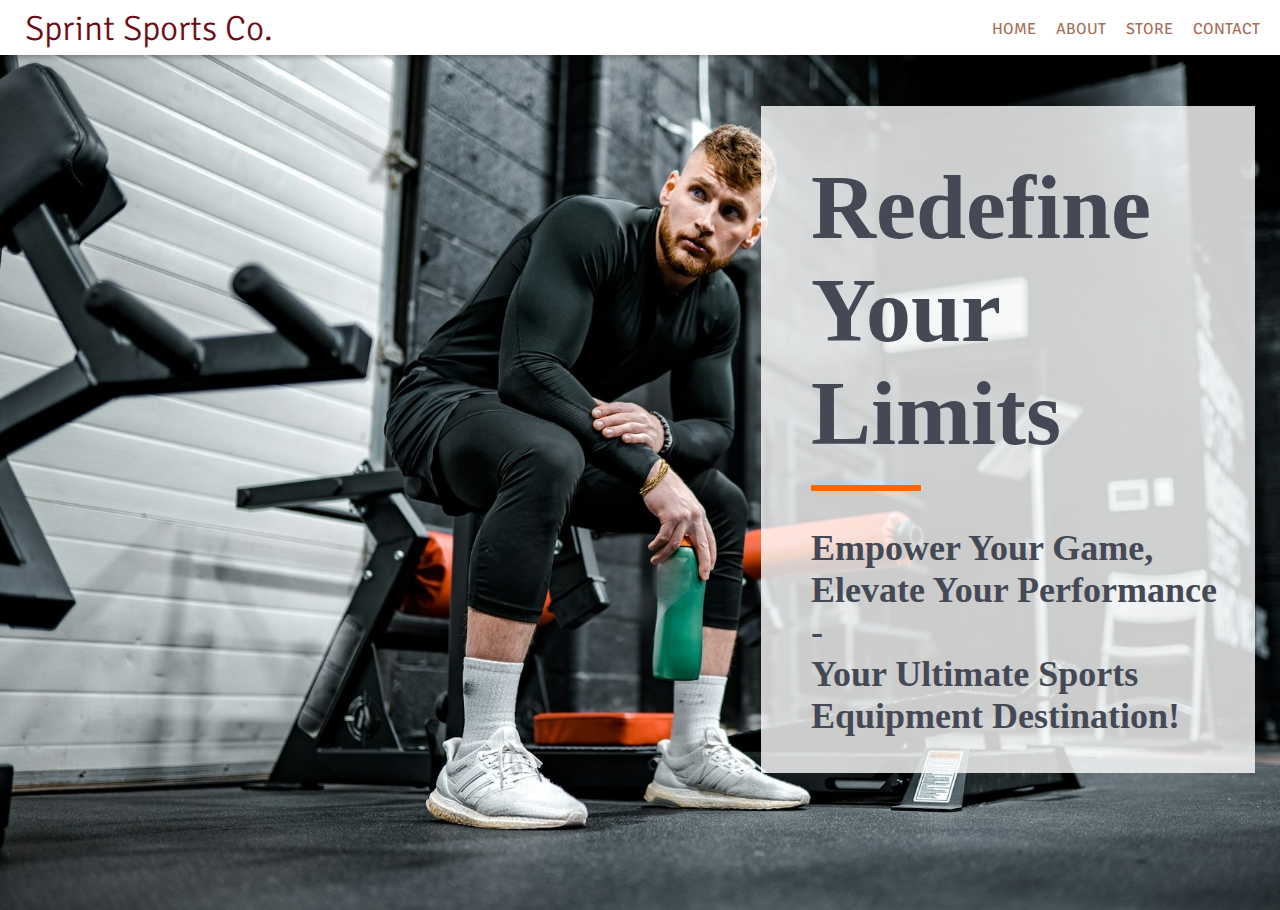
<file: Index.html>
<!DOCTYPE html>
<html lang="en">
<head>
    <meta charset="UTF-8">
    <title>Sprint Sports Co.</title>
    <link rel="stylesheet" href="css/styles1.css">
    <link rel="stylesheet" href="https://fonts.googleapis.com/css?family=Signika+Negative">
</head>
<body>
<div class="hero">
	<div class="wrapper"> 
		<header>
		    <div class="header-content">
		        <h1 class="title">Sprint Sports Co.</h1>
		        <nav class="menu">
		            <ul>
		                <li><a href="#">HOME</a></li>
		                <li><a href="#">ABOUT</a></li>
		                <li><a href="#">STORE</a></li>
		                <li><a href="#">CONTACT</a></li>
		            </ul>
		        </nav>
		    </div>
		</header>
		<main>
			<div class="section">
				<div class="block">
			        <div class="hero-text">
			        	<h2>Redefine <br> Your <br> Limits</h2>
			        	<div class="underline"></div>
			        	<p><strong>Empower Your Game, <br>
			        		Elevate Your Performance - <br>
			        	Your Ultimate Sports Equipment Destination!</strong></p>
			        </div>
				</div>
		    </div>
		</main>
	</div>
</div>
</body>
</html>
</file>
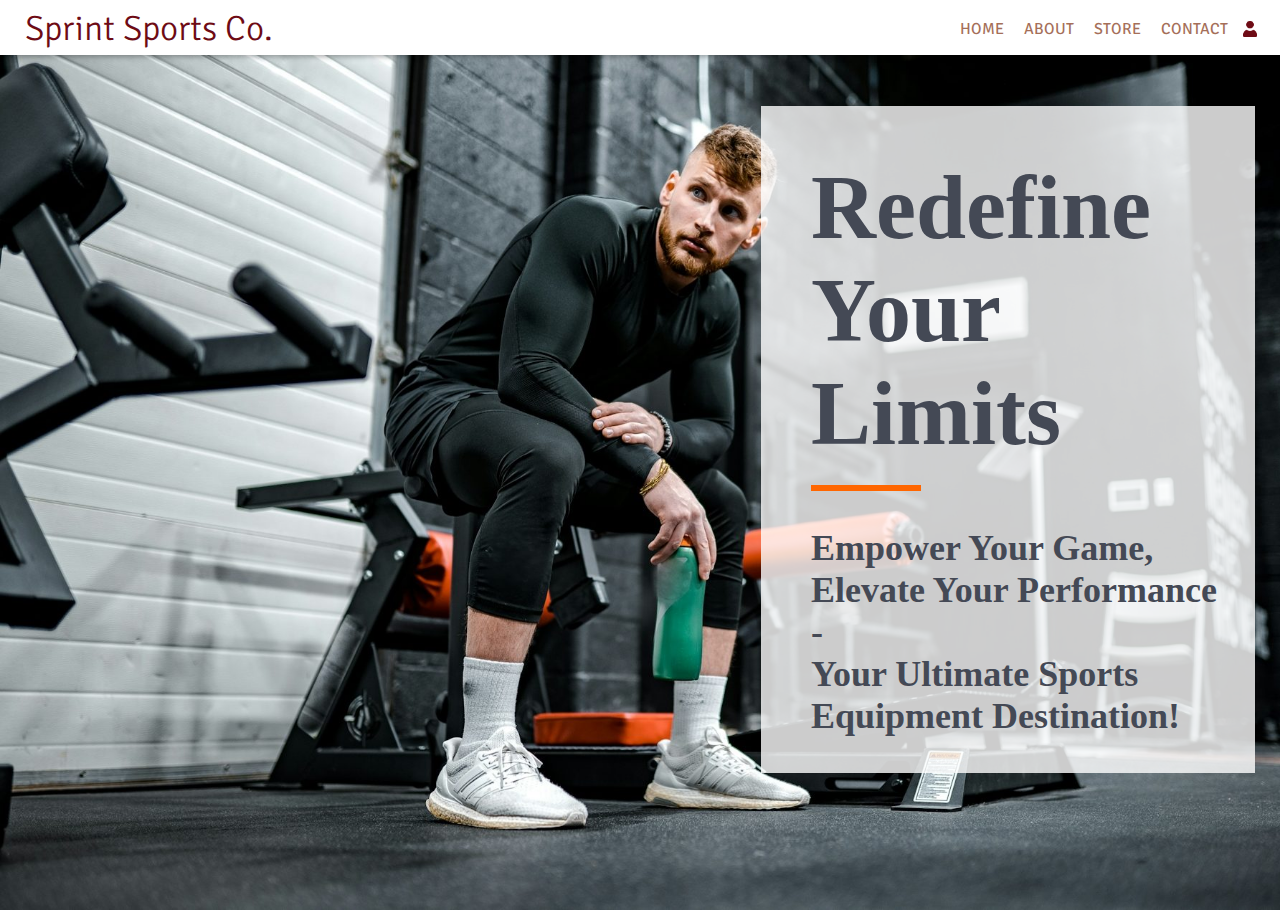
<file: index.html>
<!DOCTYPE html>
<html lang="en">
<head>
    <meta charset="UTF-8">
    <title>Sprint Sports Co.</title>
    <meta name="viewport" content="width=device-width, initial-scale=1.0">
    <link rel="stylesheet" href="css/styles1.css">
    <link rel="stylesheet" href="https://fonts.googleapis.com/css?family=Signika+Negative">
</head>
<body>
<div class="hero">
	<header>
	    <div class="header-content">
	        <h1 class="title">Sprint Sports Co.</h1>
	        <nav class="menu">
	            <ul>
	                <li><a href="index.html">HOME</a></li>
	                <li><a href="#">ABOUT</a></li>
	                <li><a href="Index3.html">STORE</a></li>
	                <li><a href="Index2.html">CONTACT</a></li>
	                <img src="css/img/UserIcon.png" alt="UserIcon" height="20" width="20">
	            </ul>
	        </nav>
	    </div>
	</header>
	<main>
		<div class="section">
			<div class="block">
		        <div class="hero-text">
		        	<h2>Redefine <br> Your <br> Limits</h2>
		        	<div class="underline"></div>
		        	<p><strong>Empower Your Game, <br>
		        		Elevate Your Performance - <br>
		        	Your Ultimate Sports Equipment Destination!</strong></p>
		        </div>
			</div>
	    </div>
	</main>
</div>
</body>
</html>
</file>
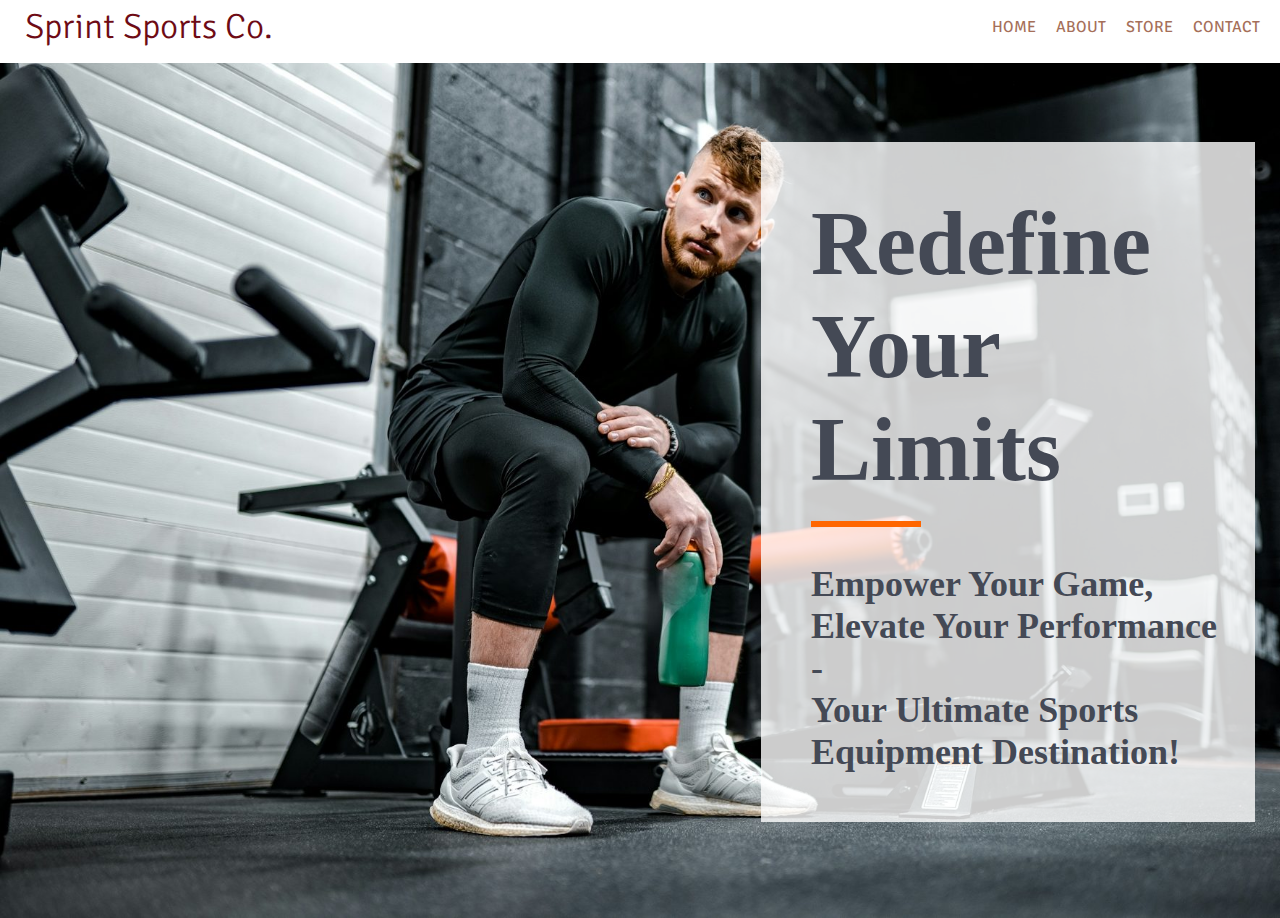
<file: Index1.html>
<!DOCTYPE html>
<html lang="en">
<head>
    <meta charset="UTF-8">
    <title>Sprint Sports Co.</title>
    <link rel="stylesheet" href="css/styles.css">
    <link rel="stylesheet" href="https://fonts.googleapis.com/css?family=Signika+Negative">
</head>
<body>
<div class="hero">
	<div class="wrapper"> 
		<header>
		    <div class="header-content">
		        <h1 class="title">Sprint Sports Co.</h1>
		        <nav class="menu">
		            <ul>
		                <li><a href="#">HOME</a></li>
		                <li><a href="#">ABOUT</a></li>
		                <li><a href="#">STORE</a></li>
		                <li><a href="#">CONTACT</a></li>
		            </ul>
		        </nav>
		    </div>
		</header>
		<main>
			<div class="section">
				<div class="block">
			        <div class="hero-text">
			        	<h2>Redefine <br> Your <br> Limits</h2>
			        	<div class="underline"></div>
			        	<p><strong>Empower Your Game, <br>
			        		Elevate Your Performance - <br>
			        	Your Ultimate Sports Equipment Destination!</strong></p>
			        </div>
				</div>
		    </div>
		</main>
	</div>
</div>
</body>
</html>
</file>
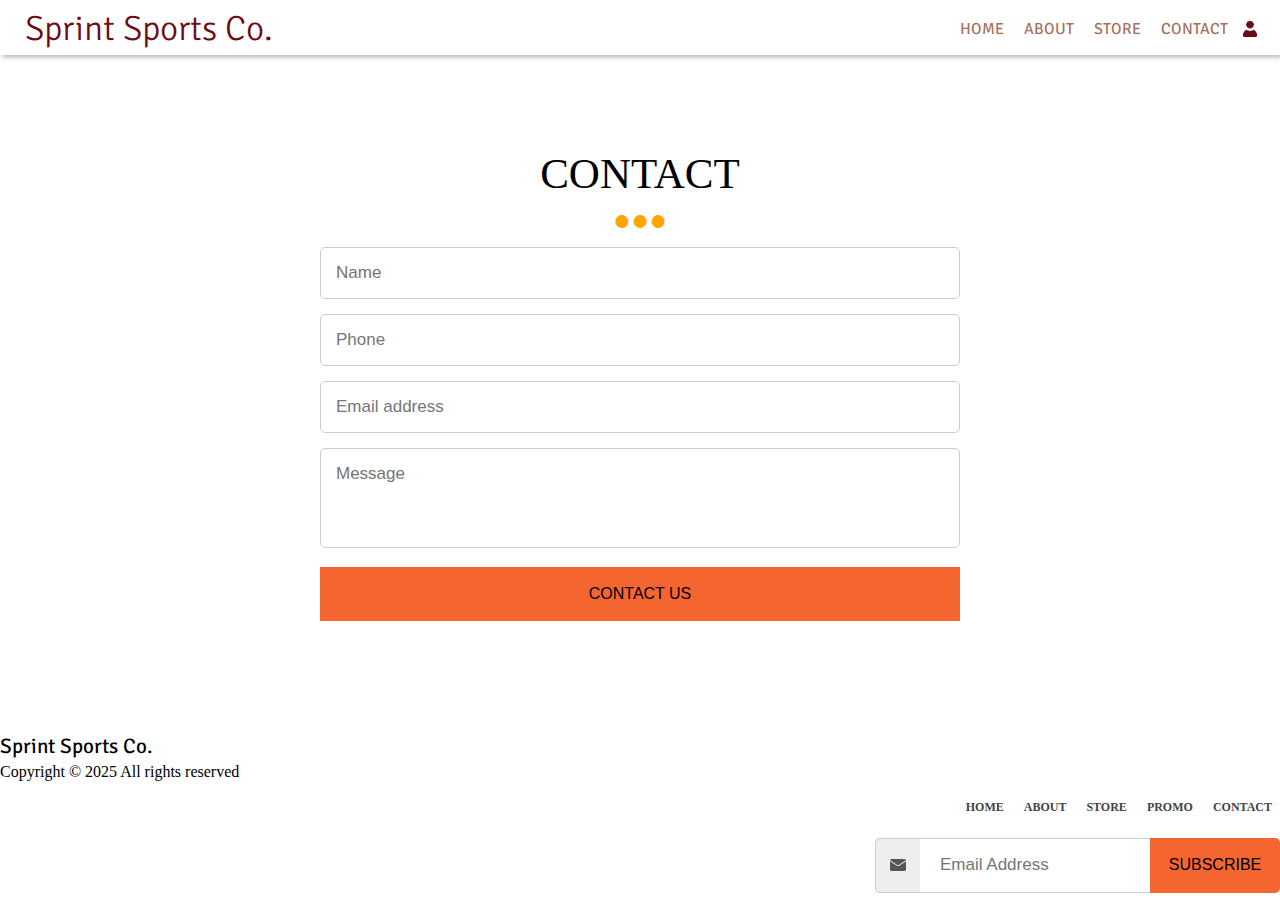
<file: Index2.html>
<!DOCTYPE html>
<html lang="en">
<head>
    <meta charset="UTF-8">
    <title>Contact - Sprint Sports Co.</title>
    <link rel="stylesheet" href="css/styles2.css">
    <link rel="stylesheet" href="https://fonts.googleapis.com/css?family=Signika+Negative">
</head>
<body>
	<div class="wrapper"> 
		<header>
		    <div class="header-content">
		        <h1 class="title">Sprint Sports Co.</h1>
		        <nav class="menu">
		            <ul>
		                <li><a href="index.html">HOME</a></li>
		                <li><a href="#">ABOUT</a></li>
		                <li><a href="Index3.html">STORE</a></li>
		                <li><a href="Index2.html">CONTACT</a></li>
                        <img src="css/img/UserIcon.png" alt="UserIcon" height="20" width="20">
		            </ul>
		        </nav>
		    </div>
		</header>

    	<main>
            <section class="contact">
                <h2>CONTACT</h2>
                <div class="dots">●●●</div>
                <form>
                    <input type="text" placeholder="Name">
                    <input type="tel" placeholder="Phone">
                    <input type="email" placeholder="Email address">
                    <textarea placeholder="Message"></textarea>
                    <button type="submit">CONTACT US</button>
                </form>
            </section>
        </main>

        <footer>
            <div class="footer-left">
                <h3>Sprint Sports Co.</h3>
                <p>Copyright © 2025 All rights reserved</p>
            </div>

            <div class="footer-right">
                <nav class="footer-menu">
                    <a href="index.html">HOME</a>
                    <a href="#">ABOUT</a>
                    <a href="Index3.html">STORE</a>
                    <a href="#">PROMO</a>
                    <a href="index2.html">CONTACT</a>
            </nav>
            <div class="subscribe">
              <div class="subscribe-icon">
                <img src="css/img/Adress.png" alt="Address Icon">
              </div>
              <input type="email" placeholder="Email Address">
              <button>SUBSCRIBE</button>
            </div>

        </footer>
    </div>
</div>
</body>
</html>
</file>
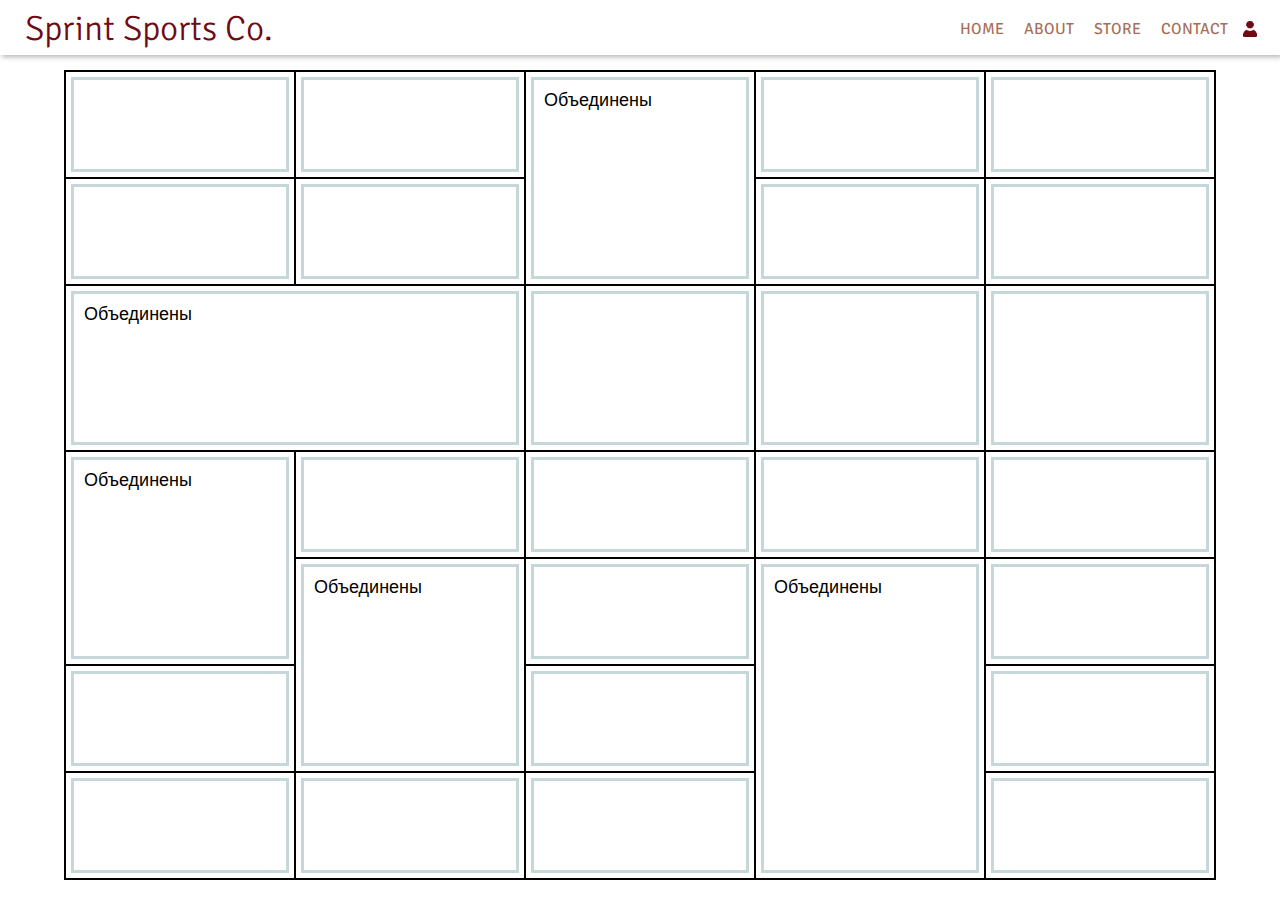
<file: Index3.html>
<!DOCTYPE html>
<html lang="ru">
<head>
  <meta charset="UTF-8">
  <title>Таблица 8x5</title>
  <meta name="viewport" content="width=device-width, initial-scale=1.0">
  <link rel="stylesheet" href="https://fonts.googleapis.com/css?family=Signika+Negative">
  <link rel="stylesheet" href="css/styles3.css">
</head>
<body>

<header>
  <div class="header-content">
    <h1 class="title">Sprint Sports Co.</h1>
    <nav class="menu">
      <ul>
        <li><a href="#">HOME</a></li>
        <li><a href="#">ABOUT</a></li>
        <li><a href="#">STORE</a></li>
        <li><a href="#">CONTACT</a></li>
        <img src="css/img/UserIcon.png" alt="UserIcon" height="20" width="20">
      </ul>
    </nav>
  </div>
</header>

<main>
  <table>
    <!-- 1 строка -->
    <tr>
      <td><div class="inner-border"></div></td>
      <td><div class="inner-border"></div></td>
      <td rowspan="2"><div class="inner-border">Объединены</div></td>
      <td><div class="inner-border"></div></td>
      <td><div class="inner-border"></div></td>
    </tr>
    <!-- 2 строка -->
    <tr>
      <td><div class="inner-border"></div></td>
      <td><div class="inner-border"></div></td>
      <td><div class="inner-border"></div></td>
      <td><div class="inner-border"></div></td>
    </tr>
    <!-- 3 строка -->
    <tr>
      <td rowspan="2" colspan="2"><div class="inner-border">Объединены</div></td>
      <td rowspan="2"><div class="inner-border"></div></td>
      <td rowspan="2"><div class="inner-border"></div></td>
      <td rowspan="2"><div class="inner-border"></div></td>
    </tr>
    <!-- 4 строка -->
    <tr></tr>
    <!-- 5 строка -->
    <tr>
      <td rowspan="2"><div class="inner-border">Объединены</div></td>
      <td><div class="inner-border"></div></td>
      <td><div class="inner-border"></div></td>
      <td><div class="inner-border"></div></td>
      <td><div class="inner-border"></div></td>
    </tr>
    <!-- 6 строка -->
    <tr>
      <td rowspan="2"><div class="inner-border">Объединены</div></td>
      <td><div class="inner-border"></div></td>
      <td rowspan="3"><div class="inner-border">Объединены</div></td>
      <td><div class="inner-border"></div></td>
    </tr>
    <!-- 7 строка -->
    <tr>
      <td><div class="inner-border"></div></td>
      <td><div class="inner-border"></div></td>
      <td><div class="inner-border"></div></td>
    </tr>
    <!-- 8 строка -->
    <tr>
      <td><div class="inner-border"></div></td>
      <td><div class="inner-border"></div></td>
      <td><div class="inner-border"></div></td>
      <td><div class="inner-border"></div></td>
    </tr>
  </table>
</main>
</body>
</html>
</file>
<file: css/styles1.css>
/* Общие стили */
body, html {
    margin: 0;
    padding: 0;
}
main{
    height: 95vh;
}

/* Стили шапки и меню (часть из твоего CSS) */
header {
    background-color: #ffffff;
    padding-top: 2px;
    box-shadow: 2px 2px 5px rgba(0, 0, 0, 0.3);
    width: 100%;
}

.header-content {
    display: flex;
    font-family: Signika Negative;
    justify-content: space-between;
    align-items: center;
    padding: 0 20px;
}

.title {
    font-family: Signika Negative;
    font-weight: lighter;
    color: #6e0b15;
    font-size: 35px;
    margin: 5px;
}

.menu ul {
    list-style: none;
    padding: 0;
    margin: 0;
    display: flex;
    align-items: center;
}

.menu ul li {
    margin-left: 20px;
}

.menu ul img {
    margin-left: 12px;
}

.menu ul li a {
    text-decoration: none;
    color: #a56f59;
    font-size: 16px;
}

.menu ul li a:hover {
    color: #6e0b15;
}

/* Фоновая секция */
.hero {
    background-image: url("../css/img/Background.jpg");
    background-size: cover;
    background-position: 0% 58%;
    background-repeat: no-repeat;
    width: 100%;
    height: 100%;
    position: static;
}

.section {
    width: 100%;
    height: 90%;
    display: flex;
    justify-content: flex-end;
    align-items: center;
    transform: translate(-25px, 0px); 
}

.block{
    position: relative;
    background: rgba(255, 255, 255, 0.8); 
    max-width: 46vh;
    min-height: 60vh;
    padding-right: 30px;
    padding-top: 50px;
    padding-left: 50px;
}

.hero-text {
    text-align: left;
}

.hero-text h2 {
    font-size: 90px;
    color: #444955;
    margin: 0;
}

.underline {
    width: 110px;
    height: 6px;
    background-color: #ff6600; /* Оранжевая линия */
    margin: 20px 0;
}

.hero-text p {
    font-size: 36px;
    color: #444955;
}
@media (orientation: landscape) and (max-width: 1080px) {
     .underline {
         width: 70px;
         height: 4px;
         margin: 10px 0;
     }
     .hero {
         background-position: center;
     }
     .hero-text p {
         font-size: 17px;
     }
     .hero-text h2 {
         font-size: 22px;
     }
     .block {
         max-height: 65vh;
         padding-top: 21px;
         padding-right: 24px;
         padding-left: 38px;
     }
     .section {
        height: 80%;
        justify-content: flex-end;
    }
 }
@media (max-width: 630px) {
    .header-content {
        flex-direction: column;         
    }

    .menu ul {
        flex-direction: row-reverse;          
        justify-content: center;
        margin-top: 12px;
        gap: 5%;
    }

    .menu ul li {
        margin-left: 0;                  
        margin-bottom: 8px;              
    }

    .menu ul li a {
        font-size: 16px;                 
    }
    .section {
        height: 80%;
        justify-content: center;
        transform: translate(0px, 0px);
    }
    .menu ul img {
        order: -1;                       
        margin-left: 0;                  
        margin-bottom: 8px;              
    }
     .hero-text p {
        font-size: 25px;
    }
    .hero-text h2 {
        font-size: 65px;

    .title {
        text-align: center;              
        font-size: 30px;                 
        margin-bottom: 0;
    }
}
</file>
<file: css/styles.css>
/* Общие стили */
body, html {
    margin: 0;
    padding: 0;
}

/* Шапка */
header {
    background-color: #ffffff;
    padding-bottom: 10px;
}

main{
    height: 95vh;
}

.header-content {
    display: flex;
    font-family: Signika Negative;
    justify-content: space-between;
    align-items: center;
    padding: 0 20px;
}
.header-content h2 {
    padding: 0;
}
.title {
    font-family: Signika Negative;
    font-weight: lighter;
    color: #6e0b15;
    font-size: 35px;
    margin: 5px;
}

.menu ul {
    list-style: none;
    padding: 0;
    margin: 0;
    display: flex;
}

.menu ul li {
    margin-left: 20px;
}

.menu ul li a {
    text-decoration: none;
    color: #a56f59;
    font-size: 16px;
}

.menu ul li a:hover {
    color: #6e0b15;
}

/* Фоновая секция */
.hero {
    background-image: url("../img/Background.jpg");
    background-size: cover;
    background-position: 0% 57%;
    background-repeat: no-repeat;
    width: 100%;
    height: 100%;
    position: static;
}

.section {
    width: 100%;
    height: 90%;
    display: flex;
    justify-content: flex-end;
    align-items: center;
    transform: translate(-25px, 0px); /* Сдвигаем вправо и вверх */
}

.block{
    position: relative;
    background: rgba(255, 255, 255, 0.8); /* Полупрозрачный фон */
    max-width: 46vh;
    min-height: 70vh;
    padding-right: 30px;
    padding-top: 50px;
    padding-left: 50px;
}

.hero-text {
    text-align: left;
}

.hero-text h2 {
    font-size: 90px;
    color: #444955;
    margin: 0;
}

.underline {
    width: 110px;
    height: 6px;
    background-color: #ff6600; /* Оранжевая линия */
    margin: 20px 0;
}

.hero-text p {
    font-size: 36px;
    color: #444955;
}


@media (max-width: 1380px) {
    .hero-text p {
        font-size: 60px;
    }
    .hero-text h2 {
        font-size: 130px;
    }
}
@media (max-width: 1280px) {
    .section {
        height: 98%;
    }
    .hero-text h2 {
        font-size: 90px;
    }
    .hero-text p {
        font-size: 36px;
    }

}
@media (max-width: 1080px) {
    .underline {
        width: 120px;
        height: 7px;
    }
    .hero {
        background-position: center;
    }
    .hero-text p {
        font-size: 60px;
    }
    .hero-text h2 {
        font-size: 130px;
    }
    .block {
        min-height: 50vh;
    }
    .section {
        height: 90%;
        justify-content: center;
        transform: translate(0px, 0px); /* Сдвигаем вправо и вверх */
    }
    .header-content {
        display: flex;
        flex-direction: column;
    }
    .menu ul li a {
        font-size: 30px;
    }
    .title {
        font-size: 45px;
    }
}

@media (orientation: landscape) and (max-width: 1080px) {
{
   .underline {
        width: 70px;
        height: 4px;
    }
    .hero {
        background-position: center;
    }
    .hero-text p {
        font-size: 18px;
    }
    .hero-text h2 {
        font-size: 25px;
    }
    .block {
        max-height: 80vh;
        padding-top: 25px;
        p
    }
    .section {
        height: 80%;
        justify-content: flex-end;
        transform: translate(-25px, 0px); /* Сдвигаем вправо и вверх */
    }
    .header-content {
        display: flex;
        flex-direction: column;
    }
    .menu ul li a {
        font-size: 18px;
    }
    .title {
        font-size: 25px;
    } 
}
</file>
<file: css/styles2.css>
html, body {
    margin: 0;
    height: 100%;
}
.wrapper{
    height: 100%;
    display: flex;
    flex-direction: column;
    justify-content: space-between;
}

header {
    background-color: #ffffff;
    padding-top: 2px;
    box-shadow: 2px 2px 5px rgba(0, 0, 0, 0.3);
    width: 100%;
}
.header-content {
    display: flex;
    font-family: Signika Negative;
    justify-content: space-between;
    align-items: center;
    padding: 0 20px;
}

.title {
    font-family: Signika Negative;
    font-weight: lighter;
    color: #6e0b15;
    font-size: 35px;
    margin: 5px;
}

.menu ul {
    list-style: none;
    padding: 0;
    margin: 0;
    display: flex;
    align-items: center;
}

.menu ul li {
    margin-left: 20px;
}
.menu ul img {
    margin-left: 12px;
}

.menu ul li a {
    text-decoration: none;
    color: #a56f59;
    font-size: 16px;
}

.menu ul li a:hover {
    color: #6e0b15;
}


.contact {
    margin-top: 10px;
    text-align: center;
}

.contact h2 {
    font-family: Libre Bodoni;
    font-weight: normal;
    font-size: 43px;
    margin: 5px;
}

.dots {
    color: orange;
    font-size: 30px;
}

form {
    width: 50%;
    margin: 10px auto;
}

input,textarea,button{
    font-family: Arial, sans-serif;
    width: 100%;
    padding: 15px;
    margin-bottom: 15px;
    font-size: 17px;
    border: 1px solid #ccc;
    border-radius: 5px; 
    box-sizing: border-box; 
}
textarea {
    height: 100px;
    resize: none
}

.contact button {
    width: 100%;
    padding: 18px;
    margin-bottom: 15px;
    background-color: #f46530;
    color: black;
    border: none;
    cursor: pointer;
    font-size: 16px;
    font-weight: normal;
    border-radius: 0px; 
}

footer{
    max-width: 1441px;
    width: 100%;
    margin: 0 auto;
}

.page-footer {
    display: flex;
    justify-content: center;
    padding: 30px 0px;
    padding-bottom: 80px;
    margin: 0 20px;
    font-size: 13px;
    color: #333;
    font-family: Arial, sans-serif;
}


.footer-left h3 {
    font-family: 'Signika Negative';
    font-weight: normal;
    font-size: 21px;
    margin-top: 4px;
    margin-bottom: 4px;
}

.footer-left p{
    margin-top: 0;
}

.footer-right {
    flex: 1;
    min-width: 400px;
    text-align: right;
}

.footer-menu {
    margin-bottom: 30px;
}

.footer-menu a {
    margin: 0 8px;
    text-decoration: none;
    color: #444;
    font-size: 12px;
    font-weight: 600;
}

.footer-menu a:hover {
    color: #f46530;
}

.subscribe {
    display: flex;
    align-items: center;       
    justify-content: flex-end;
    height: 55px;
}

.subscribe-icon {
    display: flex;
    align-items: center;
    justify-content: center;
    height: 100%;              
    width: 45px;
    background-color: #eee;
    border: 1px solid #ccc;
    border-right: none;
    border-radius: 5px 0 0 5px;
    box-sizing: border-box;
    margin-bottom: 15px;
}

.subscribe-icon img {
    height: 16px;              
}

.subscribe input {
    padding: 8px;
    padding-left: 20px;
    width: 230px;
    border: 1px solid #ccc;
    border-left: none;
    border-right: none;
    height: 100%;
    border-radius: 0;
    box-sizing: border-box;
}

.subscribe button {
    padding: 0 15px;
    background-color: #f46530;
    font-size: 16px;
    width: 130px;
    height: 100%;
    border: none;
    color: black;
    border-radius: 0 5px 5px 0;
    cursor: pointer;
}

.subscribe button:hover {
    background-color: #e05520;
}

@media (max-width: 653px) {
  form {
    width: 75%;
    margin: 0 auto;
  }
  .wrapper{
    width: 100%;
  }
  .header-content {
    flex-direction: column;          /* Меню вертикально */
  }

  .menu ul {
    flex-direction: row-reverse;          /* пункты вертикально */
    justify-content: center;
    margin-top: 12px;
    gap: 5%;
  }

  
  .menu ul li {
    margin: 0 auto;            /* сброс отступов слева */
    margin-bottom: 8px;             /* добавим отступ снизу */
  }

  .menu ul li a {
    font-size: 16px;
  }

  .menu ul img {
    order: -1;
    margin-left: 0;                   /* сброс отступа иконки */
    margin-bottom: 8px;                /* отступ сверху иконки */
  }

  .title {
    text-align: center;              /* заголовок по центру */
    font-size: 35px;
  }
  table {
    width: 98vw; 
  }
  .inner-border {
    font-size: 12px;
  }
  footer{
    width: 95%;
  }
  .page-footer{
    padding-left: 0;
    padding-right: 0;
    padding-bottom: 30px;
    margin: 0 auto;
    flex-direction: column-reverse;
    align-items: center;
  }
  .footer-left{
    display: flex;
    flex-direction: column;
    align-items: center;
  }
  .footer-left h3{
    margin-top: 10px;
  }
  .footer-left p{
    margin-top: 5px;
  }
  .footer-right{
    min-width: auto;
    text-align: center;
    width: 100%;
  }
  .subscribe-icon{
    width: 10%;
  }
  .subscribe input {
    width: 57.5%;
  }
  .subscribe button{
    width: 32.5%;
    text-align: center;
  }
}
</file>
<file: css/styles3.css>
html, body {
  height: 100%;
  margin: 0;
}

body {
  flex-direction: column;
  background-color: #ffffff;
  font-family: Arial, sans-serif;
}
main{
  display: flex;
  align-items: center;
  justify-content: center;
  padding-top: 15px;
}

table {
  width: 90vw;
  height: 90vh;
  border-collapse: collapse;           
  table-layout: fixed;
}

td {
  padding: 5px;
  border: 2px solid black;  
}

.inner-border {
  border: 3px solid #c6d7d9; 
  height: 100%;
  width: 100%;
  box-sizing: border-box;
  display: flex;
  align-items: flex-start; /* верхний край по вертикали */
  justify-content: flex-start; /* левый край по горизонтали */
  padding: 10px;
  font-family: Arial, sans-serif;
  font-size: 18px;

  word-break: break-word;
}

/* Стили шапки и меню (часть из твоего CSS) */
header {
  background-color: #ffffff;
  padding-top: 2px;
  box-shadow: 2px 2px 5px rgba(0, 0, 0, 0.3);
  width: 100%;
}

.header-content {
  display: flex;
  font-family: Signika Negative;
  justify-content: space-between;
  align-items: center;
  padding: 0 20px;
}

.title {
  font-family: Signika Negative;
  font-weight: lighter;
  color: #6e0b15;
  font-size: 35px;
  margin: 5px;
}

.menu ul {
  list-style: none;
  padding: 0;
  margin: 0;
  display: flex;
  align-items: center;
}

.menu ul li {
  margin-left: 20px;
}

.menu ul img {
  margin-left: 12px;
}

.menu ul li a {
  text-decoration: none;
  color: #a56f59;
  font-size: 16px;
}

.menu ul li a:hover {
  color: #6e0b15;
}

@media (max-width: 768px) {
  .header-content {
    flex-direction: column;          /* Меню вертикально */
    padding: 10px;
  }

  .menu ul {
    flex-direction: column;          /* пункты вертикально */
    align-items: center;
    margin-top: 12px;
  }

  
  .menu ul li {
    margin-left: 0;                  /* сброс отступов слева */
    margin-bottom: 8px;             /* добавим отступ снизу */
  }

  .menu ul li a {
    font-size: 14px;
  }

  .menu ul img {
    order: -1;
    margin-left: 0;                   /* сброс отступа иконки */
    margin-bottom: 8px;                /* отступ сверху иконки */
  }

  .title {
    text-align: center;              /* заголовок по центру */
    font-size: 25px;
    margin-bottom: 0px;
  }
  table {
    width: 98vw; 
  }
  .inner-border {
    font-size: 12px;
  }
}
</file>
